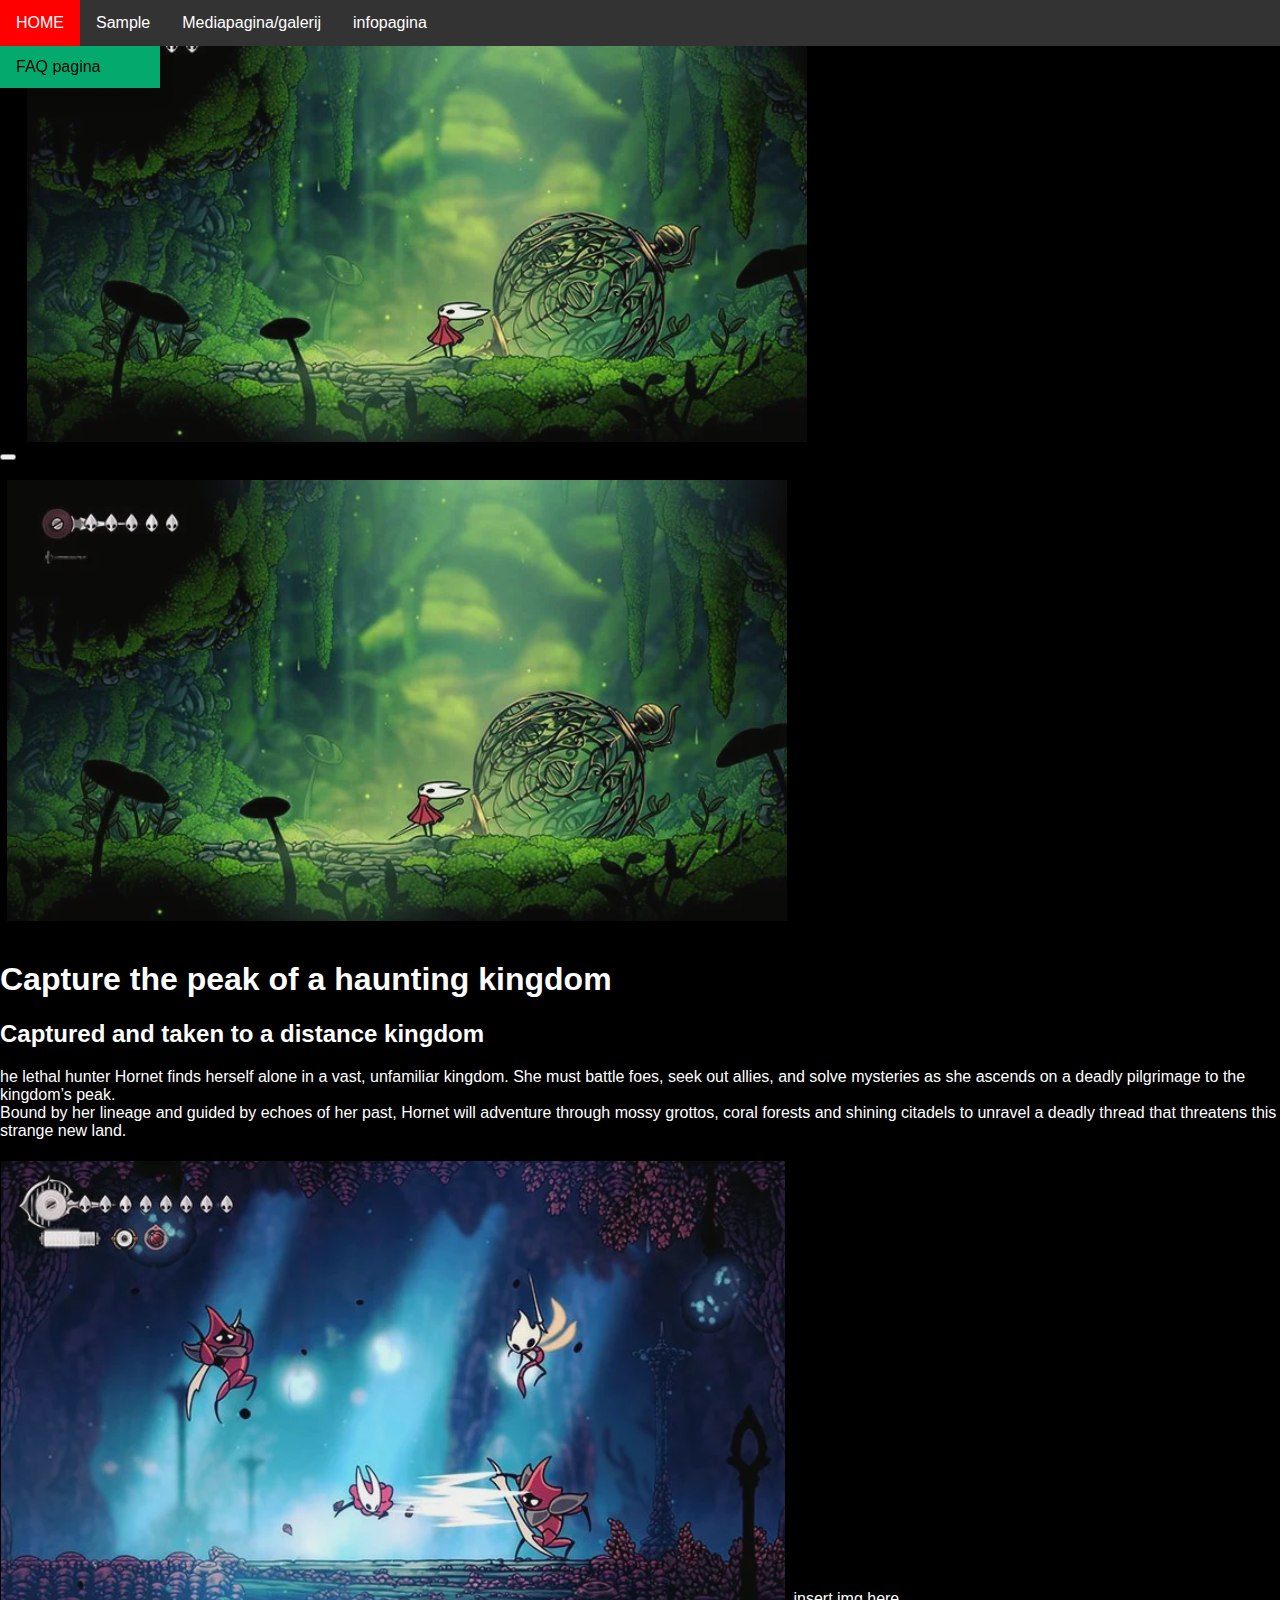
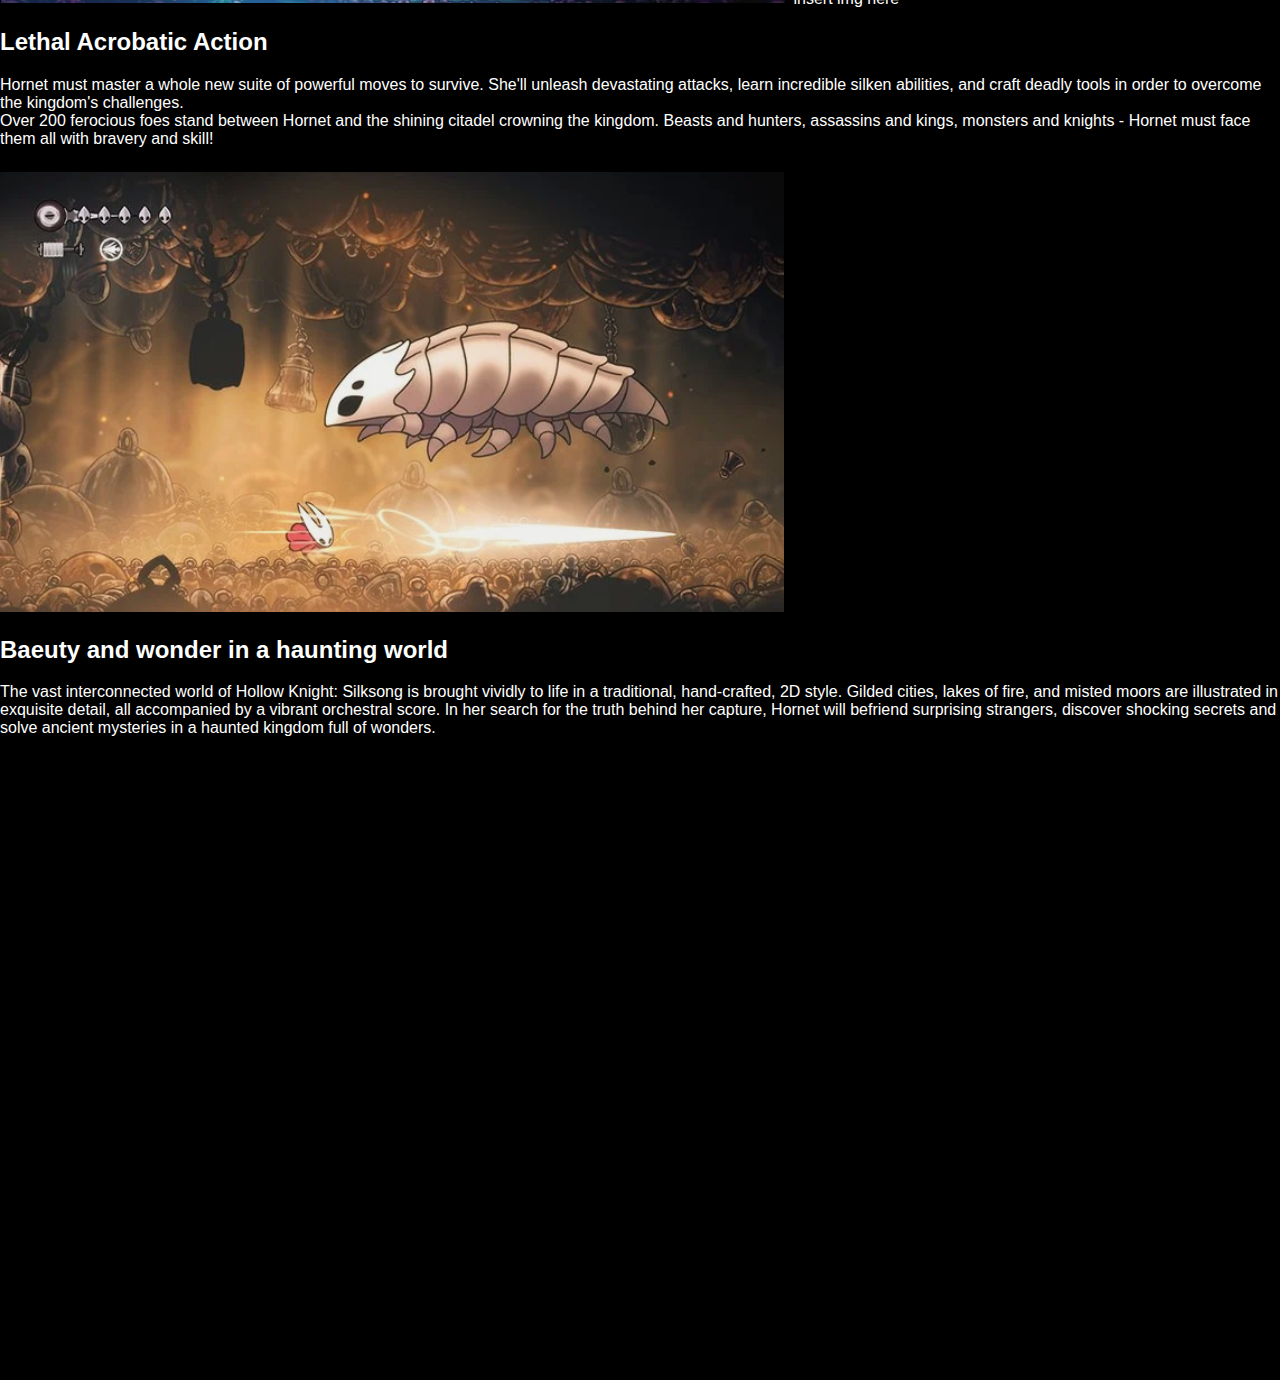
<file: home pagina/index.html>
<!DOCTYPE html>
<html lang="en">
<head>
    <meta charset="UTF-8">
    <meta name="viewport" content="width=device-width, initial-scale=1.0">
    <link rel="stylesheet" href="style.css" >
    <script src="app.js" defer></script>
    <title>Project</title>
</head>
<body>
    <header> 




        <button class="hamburger" id="hamburger"> </button>

        <ul>
            <li>
        <li class="dropdown"><a href="javascript:void(0)" class="dropbtn">HOME</a>
            <div class="dropdown-content">
                <a href="faq.html">FAQ pagina</a>
            </div>
        </li>
        
        <li class="dropdown"><a href="javascript:void(0)" class="dropbtn">Sample</a>
            <div class="dropdown-content">
                <a href="#Demo">Demo pagina</a>
            </div>
        </li>

        <li class="dropdown"><a href="javascript:void(0)" class="dropbtn">Mediapagina/galerij</a>
            <div class="dropdown-content">
                <a href="Media.html">galerij</a>
            </div>
        </li>
        
        <li class="dropdown"><a href="javascript:void(0)" class="dropbtn">infopagina</a>
            <div class="dropdown-content">
                <a href="info">ons team</a>
            </div>
        </li>
        
            </li>
        </ul>

        <img src="img/silksong img1.png" alt="fototje">
        
    </header>
    <br>
    

<section class="feature">
    <div class="featrue-image">
        <img src="img/silksong img1.png" alt="fototje">
    </div>

    <div class="feature-text">
        <h1> Capture the peak of a haunting kingdom </h1>
        <h2>Captured and taken  to a distance kingdom</h2>
     <p>he lethal hunter Hornet finds herself alone in a vast, unfamiliar kingdom.
    She must battle foes, seek out allies, and solve mysteries as she 
    ascends on a deadly pilgrimage to the kingdom’s peak.<br>
    Bound by her lineage and guided by echoes of her past, Hornet
    will adventure through mossy grottos, coral forests and shining citadels to unravel a deadly
    thread that threatens this strange new land.
    </p>
            <a href="#trailer" class="trailer-class" > 

            </a>
    </div>
</section>

    
<img src="img/silksong img2.png" alt="fototje">
insert img here

<h2>Lethal Acrobatic Action</h2>

<p> 
Hornet must master a whole new suite of powerful moves to survive. 
She'll unleash devastating attacks, learn incredible silken abilities, and craft deadly tools
in order to overcome the kingdom's challenges.<br> Over 200 ferocious foes stand between
Hornet and the shining citadel crowning the kingdom.
Beasts and hunters, assassins and kings, monsters and knights - Hornet must face them all
 with bravery and skill!</p>

 <img src="img/silksong img3.png" alt="fototje">
 <h2> Baeuty and wonder in a haunting world </h2>
 <p>The vast interconnected world of Hollow Knight: Silksong is brought vividly
to life in a traditional, hand-crafted, 2D style. Gilded cities, lakes of fire, and misted moors are illustrated
in exquisite detail, all accompanied by a vibrant orchestral score.
In her search for the truth behind her capture, Hornet will befriend surprising strangers, discover shocking secrets
and solve ancient mysteries in a haunted 
kingdom full of wonders. </p>

<section class="trailer">
    <h2></h2>
    <div class="trailer-container">
        <iframe
            src="https://www.youtube.com/watch?v=VA8_91BABoc"
            titel="hollow knight: silksong"
            allowfullscreen
            loading="lazy">
        </iframe>
    </div>

</section>

</body>
</html>
</file>
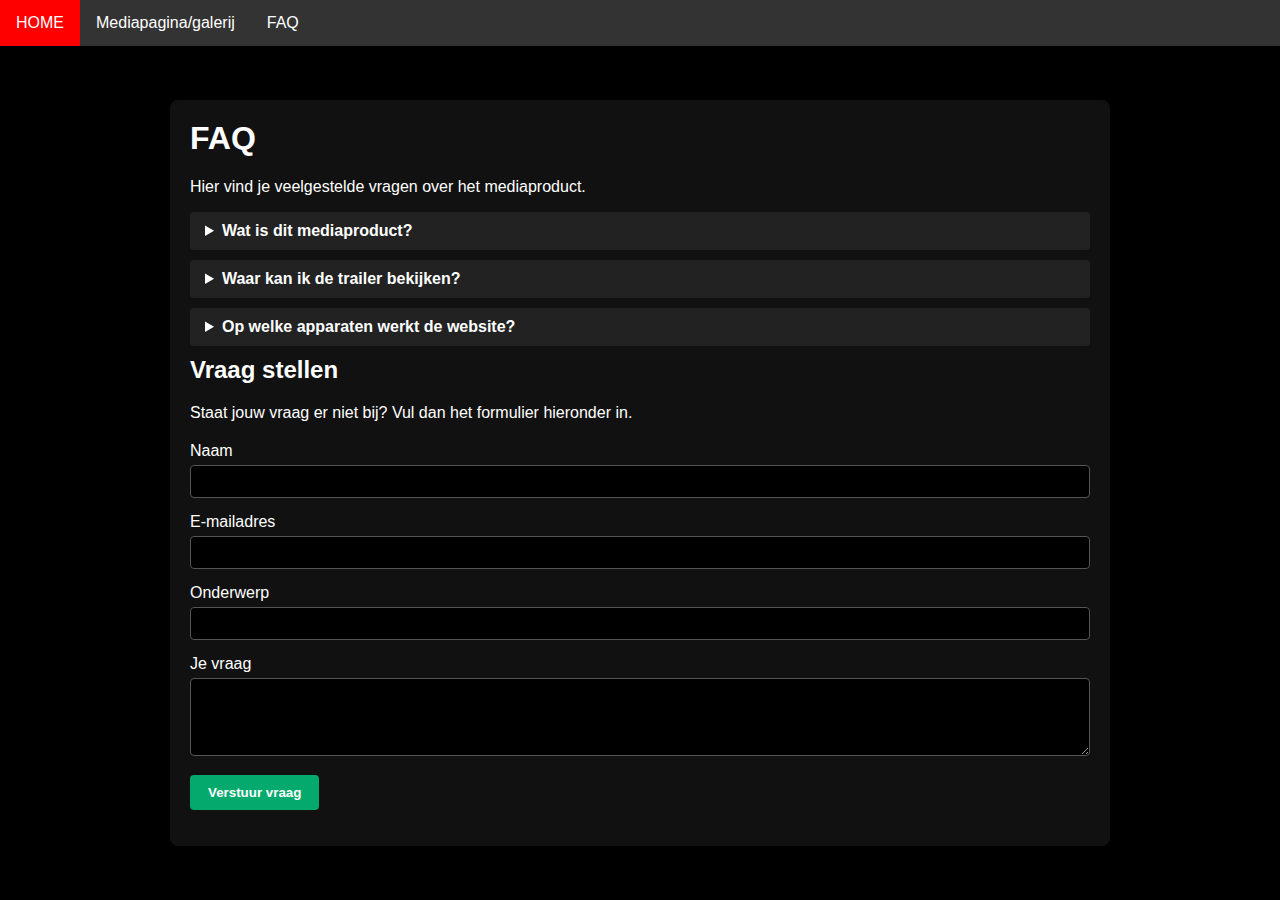
<file: faq.html>
<!DOCTYPE html>
<html lang="en">
<head>
    <meta charset="UTF-8">
    <meta name="viewport" content="width=device-width, initial-scale=1.0">
    <title>FAQ</title>
    <link rel="stylesheet" href="style.css">
</head>
<body>

    <header>
        <ul>
            <li class="dropdown"><a href="index.html" class="dropbtn">HOME</a></li>
            <li class="dropdown"><a href="media.html" class="dropbtn">Mediapagina/galerij</a></li>
            <li class="dropdown"><a href="faq.html" class="dropbtn">FAQ</a></li>
        </ul>
    </header>

     <section id="faq" class="faq-section">
        <h1>FAQ</h1>
        <p>Hier vind je veelgestelde vragen over het mediaproduct.</p>

         <div class="faq-list">
            <details>
                <summary>Wat is dit mediaproduct?</summary>
                <p>Dit is een promotiewebsite voor het mediaproduct gebaseerd op Hollow Knight Silksong.</p>
            </details>

             <details>
                <summary>Waar kan ik de trailer bekijken?</summary>
                <p>Op de homepagina staat de trailer bovenaan de pagina.</p>
            </details>
             <details>
                <summary>Op welke apparaten werkt de website?</summary>
                <p>De website is gemaakt voor desktop en laptop. Later kan er een mobiele versie worden toegevoegd.</p>
            </details>
        </div>
        <h2>Vraag stellen</h2>
        <p>Staat jouw vraag er niet bij? Vul dan het formulier hieronder in.</p>
        <form id="vraag-formulier" class="faq-form">
            <div class="form-group">
                <label for="naam">Naam</label>
                <input type="text" id="naam" name="naam" required>
            </div>
            <div class="form-group">
                <label for="email">E-mailadres</label>
                <input type="email" id="email" name="email" required>
            </div>
            <div class="form-group">
                <label for="onderwerp">Onderwerp</label>
                <input type="text" id="onderwerp" name="onderwerp" required>
            </div>
            <div class="form-group">
                <label for="vraag">Je vraag</label>
                <textarea id="vraag" name="vraag" rows="4" required></textarea>
            </div>
            <button type="submit">Verstuur vraag</button>
            <p id="form-bericht" class="form-bericht" aria-live="polite"></p>
            </form>
    </section>
    <script src="app.js"></script>
</body>
</html>
</file>
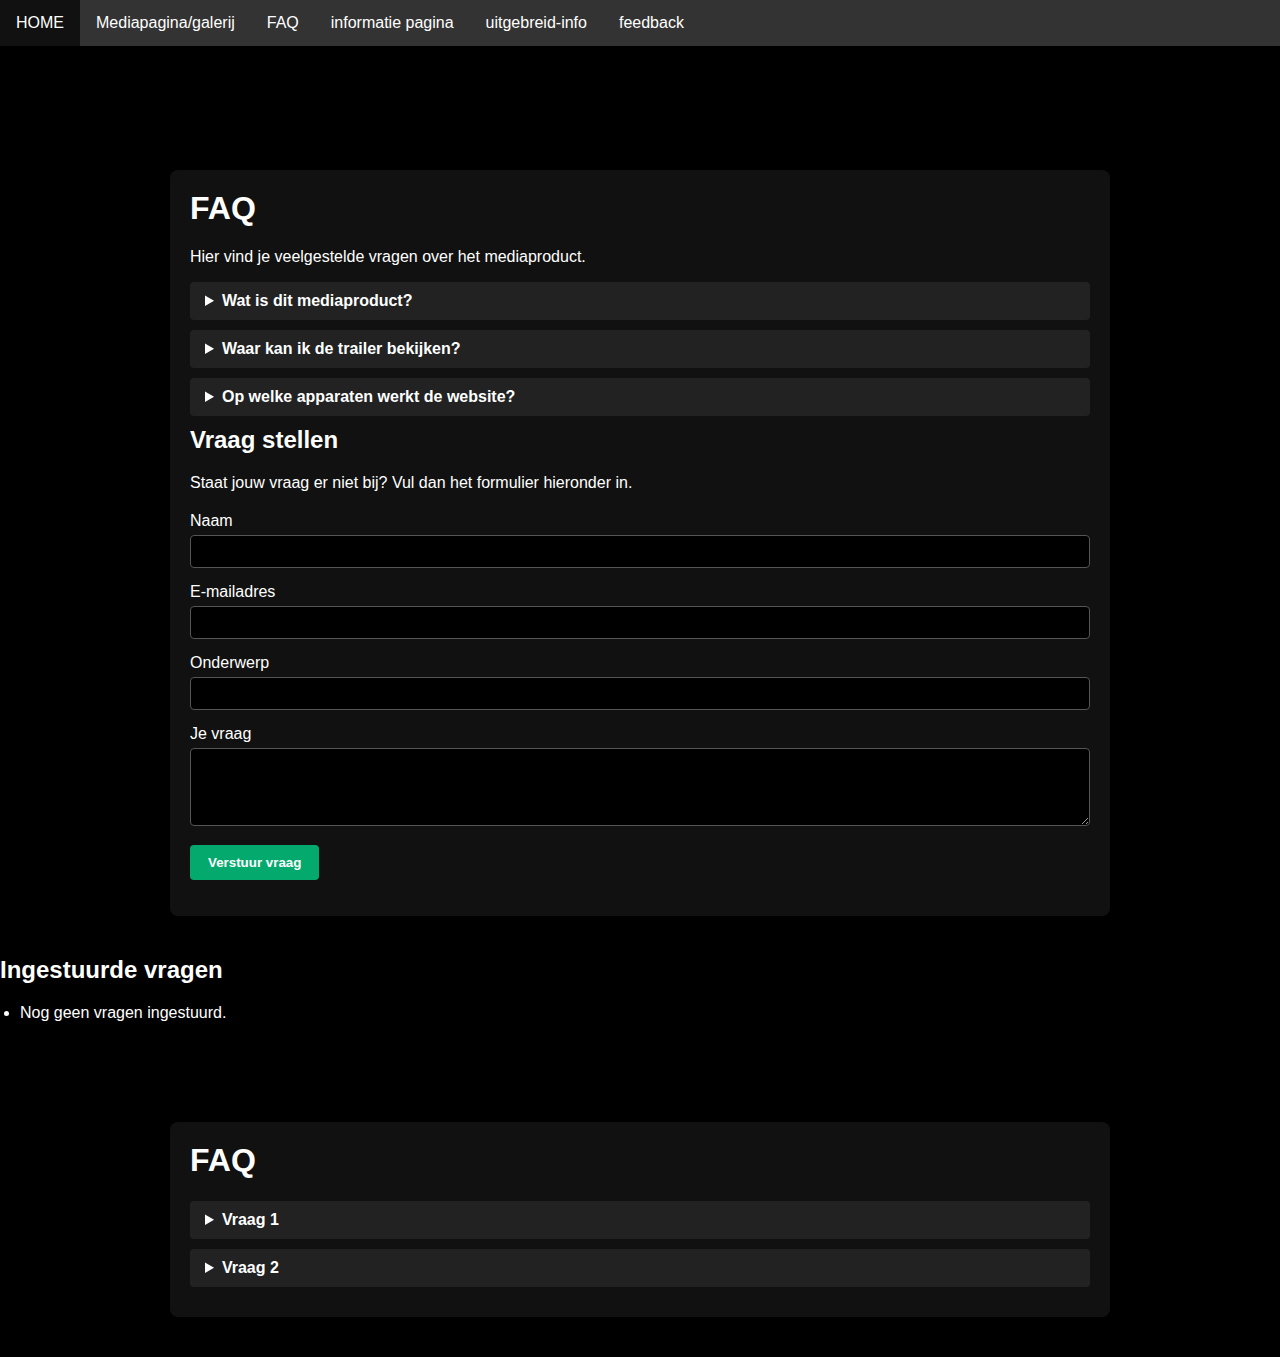
<file: Statische-website/faq.html>
<!DOCTYPE html>
<html lang="en">
<head>
    <meta charset="UTF-8">
    <meta name="viewport" content="width=device-width, initial-scale=1.0">
    <title>FAQ</title>
    <link rel="stylesheet" href="style.css">
</head>
<body>

    <header>
        <ul class="navbar">
            <li class="dropdown"><a href="home.html" class="dropbtn">HOME</a></li>
            <li class="dropdown"><a href="media.html" class="dropbtn">Mediapagina/galerij</a></li>
            <li class="dropdown"><a href="faq.html" class="dropbtn">FAQ</a></li>
            <li class="dropdown"><a href="info.html" class="dropbtn">informatie pagina</a></li>
            <li class="dropdown"><a href="uitgebreide-info.html" class="dropbtn">uitgebreid-info</a></li>
            <li class="dropdown"><a href="feedback.html" class="dropbtn">feedback</a></li>
        </ul class="navbar">
    </header>

     <section id="faq" class="faq-section">
        <h1>FAQ</h1>
        <p>Hier vind je veelgestelde vragen over het mediaproduct.</p>

         <div class="faq-list">
            <details>
                <summary>Wat is dit mediaproduct?</summary>
                <p>Dit is een promotiewebsite voor het mediaproduct gebaseerd op Hollow Knight Silksong.</p>
            </details>

             <details>
                <summary>Waar kan ik de trailer bekijken?</summary>
                <p>Op de homepagina staat de trailer bovenaan de pagina.</p>
            </details>
             <details>
                <summary>Op welke apparaten werkt de website?</summary>
                <p>De website is gemaakt voor desktop en laptop. Later kan er een mobiele versie worden toegevoegd.</p>
            </details>
        </div>
        <h2>Vraag stellen</h2>
        <p>Staat jouw vraag er niet bij? Vul dan het formulier hieronder in.</p>
        <form id="vraag-formulier" class="faq-form">
            <div class="form-group">
                <label for="naam">Naam</label>
                <input type="text" id="naam" name="naam" required>
            </div>
            <div class="form-group">
                <label for="email">E-mailadres</label>
                <input type="email" id="email" name="email" required>
            </div>
            <div class="form-group">
                <label for="onderwerp">Onderwerp</label>
                <input type="text" id="onderwerp" name="onderwerp" required>
            </div>
            <div class="form-group">
                <label for="vraag">Je vraag</label>
                <textarea id="vraag" name="vraag" rows="4" required></textarea>
            </div>
            <button type="submit">Verstuur vraag</button>
            <p id="form-bericht" class="form-bericht" aria-live="polite"></p>
            </form>
    </section>

    <h2>Ingestuurde vragen</h2>
<ul id="submitted-questions" class="info-list"></ul>

    <section class="faq-section">
  <h1>FAQ</h1>
  <div class="faq-list">
    <details>
      <summary>Vraag 1</summary>
      <p>Antwoord 1...</p>
    </details>

    <details>
      <summary>Vraag 2</summary>
      <p>Antwoord 2...</p>
    </details>
  </div>
</section>

    <script src="app.js"></script>
</body>
</html>
</file>
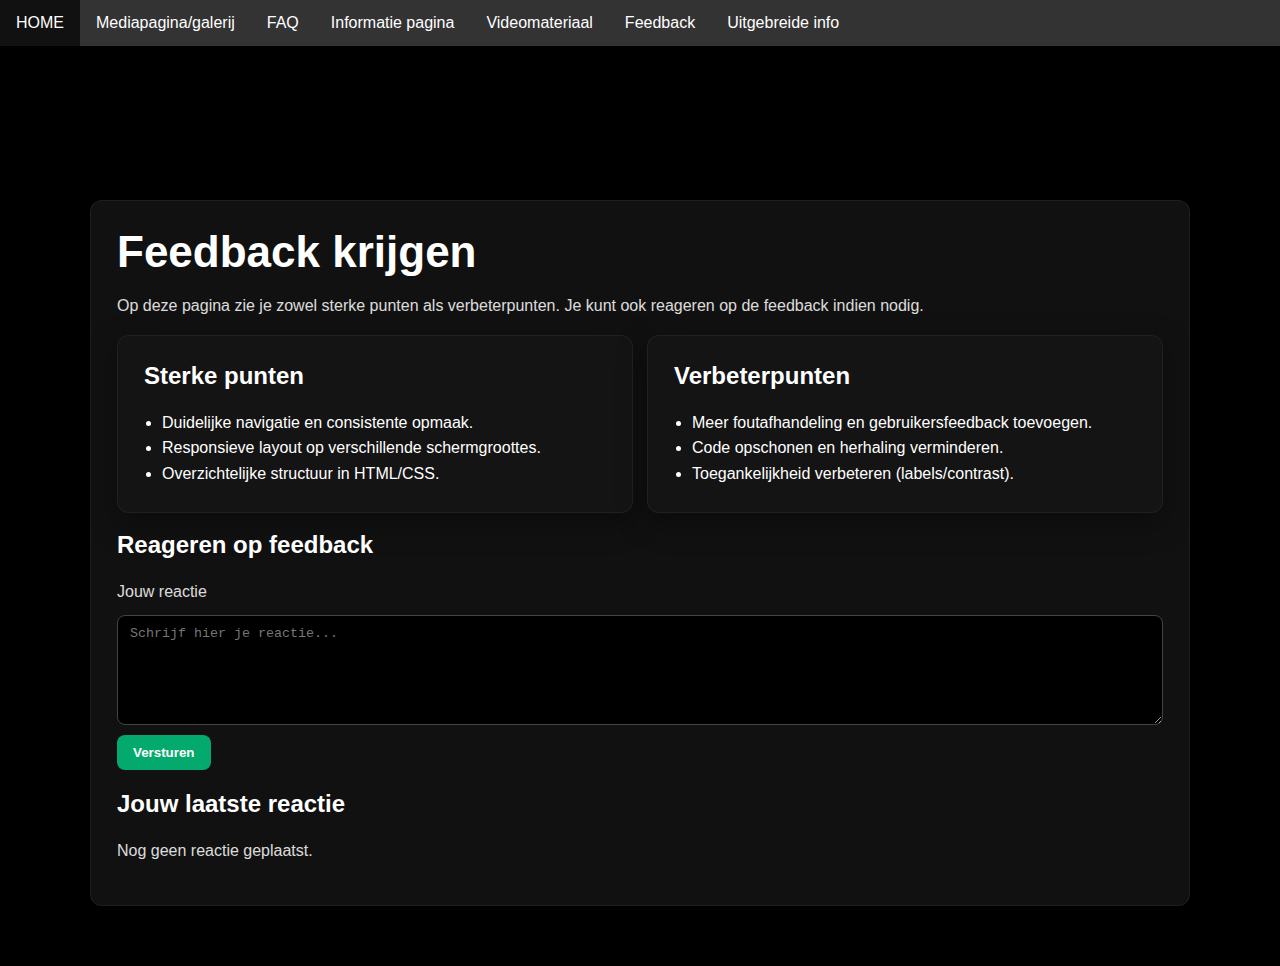
<file: Statische-website/feedback.html>
<!DOCTYPE html>
<html lang="nl">
<head>
  <meta charset="UTF-8" />
  <meta name="viewport" content="width=device-width, initial-scale=1.0" />
  <title>Feedback</title>
  <link rel="stylesheet" href="style.css" />
</head>
<body>

<header>
  <ul class="navbar">
    <li><a href="home.html">HOME</a></li>
    <li><a href="Media.html">Mediapagina/galerij</a></li>
    <li><a href="faq.html">FAQ</a></li>
    <li><a href="info.html">Informatie pagina</a></li>
    <li><a href="demo.html">Videomateriaal</a></li>
    <li><a href="feedback.html">Feedback</a></li>
    <li><a href="uitgebreid-info.html">Uitgebreide info</a></li>
  </ul>
</header>

<main id="feedback-page" class="page">
  <section class="card">
    <h1>Feedback krijgen</h1>
    <p class="muted">
      Op deze pagina zie je zowel sterke punten als verbeterpunten.
      Je kunt ook reageren op de feedback indien nodig.
    </p>

    <!-- SUCCESS -->
    <div id="feedback-ok">
      <div class="feedback-grid">
        <div class="card" style="background:#141414;">
          <h2 style="margin-top:0;">Sterke punten</h2>
          <ul class="feedback-list">
            <li>Duidelijke navigatie en consistente opmaak.</li>
            <li>Responsieve layout op verschillende schermgroottes.</li>
            <li>Overzichtelijke structuur in HTML/CSS.</li>
          </ul>
        </div>

        <div class="card" style="background:#141414;">
          <h2 style="margin-top:0;">Verbeterpunten</h2>
          <ul class="feedback-list">
            <li>Meer foutafhandeling en gebruikersfeedback toevoegen.</li>
            <li>Code opschonen en herhaling verminderen.</li>
            <li>Toegankelijkheid verbeteren (labels/contrast).</li>
          </ul>
        </div>
      </div>

      <h2 style="margin-top:18px;">Reageren op feedback</h2>
      <form id="reply-form" class="reply-box">
        <label for="reply" class="muted">Jouw reactie</label>
        <textarea id="reply" placeholder="Schrijf hier je reactie..."></textarea>
        <button type="submit">Versturen</button>
        <p id="reply-msg" class="success-msg">Reactie verzonden. Bedankt!</p>
      </form>
    </div>

    <!-- ERROR -->
    <div id="feedback-fail" class="error-box" style="display:none;">
      <strong>De feedback kan momenteel niet worden geladen. Probeer het later opnieuw.</strong>
    </div>

    <h2>Jouw laatste reactie</h2>
    <p id="saved-reply" class="muted"></p>
  </section>
</main>


<script src="app.js"></script>
</body>
</html>
</file>
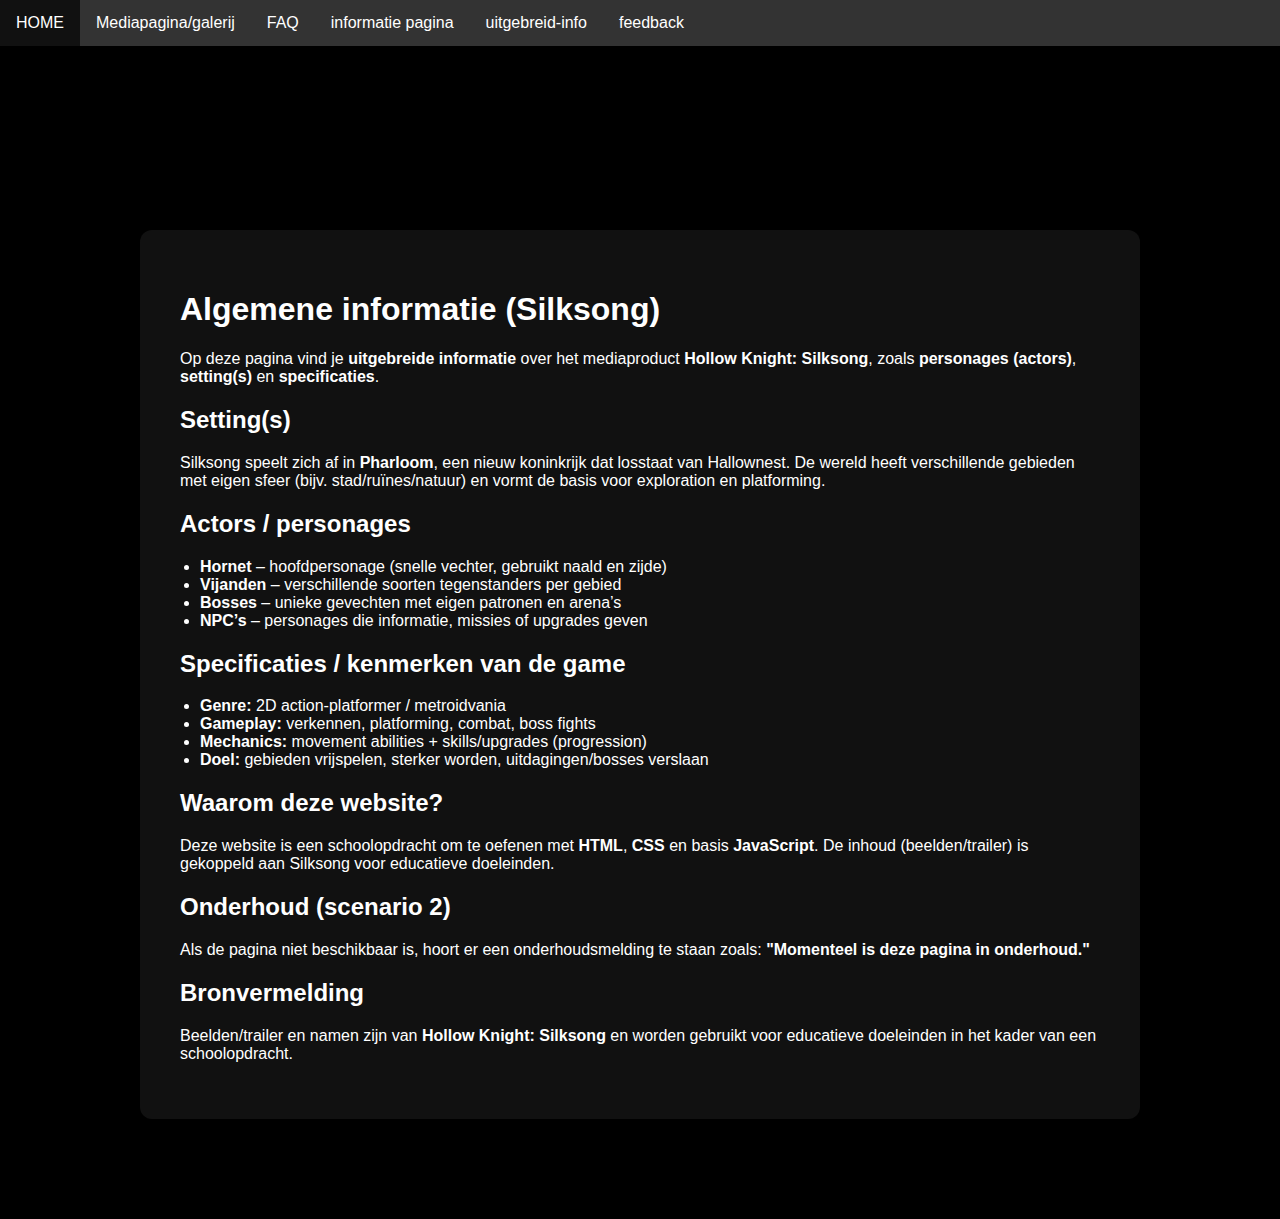
<file: Statische-website/info.html>
<!DOCTYPE html>
<html lang="nl">
<head>
  <meta charset="UTF-8" />
  <meta name="viewport" content="width=device-width, initial-scale=1.0" />
  <title>Algemene informatie</title>
  <link rel="stylesheet" href="style.css" />
</head>
<body>

<header>
  <ul class="navbar">
    <li class="dropdown"><a href="home.html" class="dropbtn">HOME</a></li>
    <li class="dropdown"><a href="media.html" class="dropbtn">Mediapagina/galerij</a></li>
    <li class="dropdown"><a href="faq.html" class="dropbtn">FAQ</a></li>
    <li class="dropdown"><a href="info.html" class="dropbtn">informatie pagina</a></li>
    <li class="dropdown"><a href="uitgebreide-info.html" class="dropbtn">uitgebreid-info</a></li>
    <li class="dropdown"><a href="feedback.html" class="dropbtn">feedback</a></li>
  </ul>
</header>

<main class="info-page">
  <section class="info-section">
    <h1>Algemene informatie (Silksong)</h1>
    <p>
      Op deze pagina vind je <strong>uitgebreide informatie</strong> over het mediaproduct
      <strong>Hollow Knight: Silksong</strong>, zoals <strong>personages (actors)</strong>,
      <strong>setting(s)</strong> en <strong>specificaties</strong>.
    </p>

    <h2>Setting(s)</h2>
    <p>
      Silksong speelt zich af in <strong>Pharloom</strong>, een nieuw koninkrijk dat losstaat van Hallownest.
      De wereld heeft verschillende gebieden met eigen sfeer (bijv. stad/ruïnes/natuur) en vormt de basis
      voor exploration en platforming.
    </p>

    <h2>Actors / personages</h2>
    <ul class="info-list">
      <li><strong>Hornet</strong> – hoofdpersonage (snelle vechter, gebruikt naald en zijde)</li>
      <li><strong>Vijanden</strong> – verschillende soorten tegenstanders per gebied</li>
      <li><strong>Bosses</strong> – unieke gevechten met eigen patronen en arena’s</li>
      <li><strong>NPC’s</strong> – personages die informatie, missies of upgrades geven</li>
    </ul>

    <h2>Specificaties / kenmerken van de game</h2>
    <ul class="info-list">
      <li><strong>Genre:</strong> 2D action-platformer / metroidvania</li>
      <li><strong>Gameplay:</strong> verkennen, platforming, combat, boss fights</li>
      <li><strong>Mechanics:</strong> movement abilities + skills/upgrades (progression)</li>
      <li><strong>Doel:</strong> gebieden vrijspelen, sterker worden, uitdagingen/bosses verslaan</li>
    </ul>

    <h2>Waarom deze website?</h2>
    <p>
      Deze website is een schoolopdracht om te oefenen met <strong>HTML</strong>, <strong>CSS</strong> en basis
      <strong>JavaScript</strong>. De inhoud (beelden/trailer) is gekoppeld aan Silksong voor educatieve doeleinden.
    </p>

    <h2>Onderhoud (scenario 2)</h2>
    <p>
      Als de pagina niet beschikbaar is, hoort er een onderhoudsmelding te staan zoals:
      <strong>"Momenteel is deze pagina in onderhoud."</strong>
    </p>

    <h2>Bronvermelding</h2>
    <p>
      Beelden/trailer en namen zijn van <strong>Hollow Knight: Silksong</strong> en worden gebruikt voor educatieve doeleinden
      in het kader van een schoolopdracht.
    </p>
  </section>
</main>

</body>
</html>
</file>
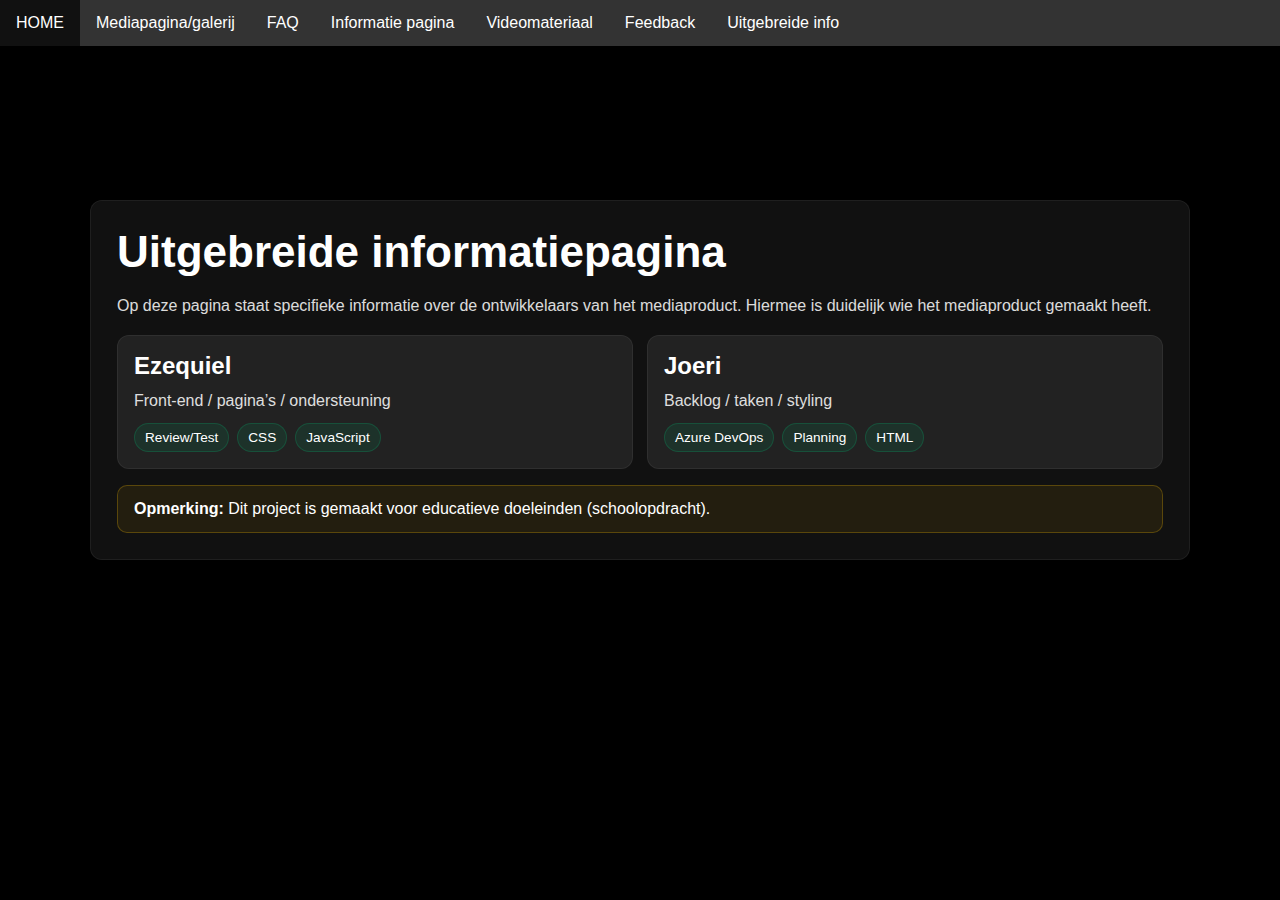
<file: Statische-website/uitgebreide-info.html>
<!DOCTYPE html>
<html lang="nl">
<head>
  <meta charset="UTF-8" />
  <meta name="viewport" content="width=device-width, initial-scale=1.0" />
  <title>Uitgebreide informatie</title>
  <link rel="stylesheet" href="style.css" />
</head>
<body>

<header>
  <ul class="navbar">
    <li><a href="home.html">HOME</a></li>
    <li><a href="Media.html">Mediapagina/galerij</a></li>
    <li><a href="faq.html">FAQ</a></li>
    <li><a href="info.html">Informatie pagina</a></li>
    <li><a href="demo.html">Videomateriaal</a></li>
    <li><a href="feedback.html">Feedback</a></li>
    <li><a href="uitgebreid-info.html">Uitgebreide info</a></li>
  </ul>
</header>

<main id="dev-page" class="page">
  <section class="card">
    <h1>Uitgebreide informatiepagina</h1>
    <p class="muted">
      Op deze pagina staat specifieke informatie over de ontwikkelaars van het mediaproduct.
      Hiermee is duidelijk wie het mediaproduct gemaakt heeft.
    </p>

    <!-- SUCCESS -->
    <div id="dev-ok">
      <div class="dev-cards">
        <div class="dev-card">
          <h2 style="margin:0;">Ezequiel</h2>
          <p class="muted" style="margin:8px 0 0 0;">Front-end / pagina’s / ondersteuning</p>
          <div class="badges">
            <span class="badge">Review/Test</span>
            <span class="badge">CSS</span>
            <span class="badge">JavaScript</span>
          </div>
        </div>

        <div class="dev-card">
          <h2 style="margin:0;">Joeri</h2>
          <p class="muted" style="margin:8px 0 0 0;">Backlog / taken / styling</p>
          <div class="badges">
            <span class="badge">Azure DevOps</span>
            <span class="badge">Planning</span>
            <span class="badge">HTML</span>
          </div>
        </div>
      </div>

      <div class="notice">
        <strong>Opmerking:</strong> Dit project is gemaakt voor educatieve doeleinden (schoolopdracht).
      </div>
    </div>

    <!-- ERROR -->
    <div id="dev-fail" class="error-box" style="display:none;">
      <strong>Deze pagina is momenteel niet beschikbaar.</strong>
    </div>
  </section>
</main>

<script src="app.js"></script>
</body>
</html>
</file>
<file: home pagina/style.css>
body {
    background-color: rgb(0, 0, 0);
    color: rgb(255, 255, 255);
    font-family: Arial, Helvetica, sans-serif;
    margin: 0;
}


.trailer {
    padding: 50px 20px;
    text-align: center;
}

.trailer-container {
    max-width: 900px;
    margin: 0 auto;
}

.trailer-container iframe {
    width: 100%;
    aspect-ratio: 16 / 9;
    border: none;
    display: block;
}

ul {
    list-style-type:none;
    margin: 0;
    padding: 0;
    background-color: #333333;
}

ul li {
    float: left;
}

ul li a {
    display: block;
    color: white;
    text-align: center;
    padding: 14px 16px;
    text-decoration: none;
}

ul li a:hover {
    background-color: #111111;
}

ul {
    position: fixed;
    top: 0;
    width: 100%;
}



li a, .dropbtn {
    display: inline-block;
    color: white;
    text-align: center;
    padding: 14px 16px;
    text-decoration: none;
}

li a:hover, .dropdown:hover .dropbtn {
    background-color: red;
}

li.dropdown {
    display: inline-block;
    position: relative;
}

.dropdown-content {
    display: none;
    position:absolute;
    top: 100%;
    left: 0;
    background-color:#04AA6D;
    min-width: 160px;
    box-shadow: 0px 8px 16px 0px  rgba(0,0,0,0.2);
    z-index: 999;
}

.dropdown-content a {
    color: black;
    padding: 12px 16px;
    text-decoration: none;
    display: block;
    text-align: left;
}

.dropdown-content a:hover {background-color: #f1f1f1}

.dropdown:hover .dropdown-content {
    display: block;
}

.faq-section {
    max-width: 900px;
    margin: 100px auto 40px; /* 100px zodat het onder je fixed menu valt */
    padding: 20px;
    background-color: #111;
    border-radius: 8px;
}

.faq-section h1,
.faq-section h2 {
    margin-top: 0;
    color: #ffffff;
}

.faq-list details {
    background-color: #222;
    margin-bottom: 10px;
    padding: 10px 15px;
    border-radius: 4px;
}

.faq-list summary {
    cursor: pointer;
    font-weight: bold;
}

.faq-list p {
    margin-top: 8px;
}

/* Formulier */

.faq-form {
    margin-top: 20px;
}

.form-group {
    margin-bottom: 15px;
}

.form-group label {
    display: block;
    margin-bottom: 5px;
}

.form-group input,
.form-group textarea {
    width: 100%;
    padding: 8px 10px;
    border-radius: 4px;
    border: 1px solid #555;
    background-color: #000;
    color: #fff;
    box-sizing: border-box;
}

.faq-form button {
    padding: 10px 18px;
    border: none;
    border-radius: 4px;
    background-color: #04AA6D;
    color: #fff;
    cursor: pointer;
    font-weight: bold;
}

.faq-form button:hover {
    background-color: #038757;
}

.form-bericht {
    margin-top: 10px;
    color: #04AA6D;
    font-weight: bold;
}

.media-section {
    max-width: 1000px;
    margin: 100px auto 40px; /* onder het fixed menu */
    padding: 20px;
}

.media-section h1 {
    margin-top: 0;
}

.gallery {
    display: grid;
    grid-template-columns: repeat(auto-fit, minmax(180px, 1fr));
    gap: 15px;
    margin-top: 20px;
}

.gallery-item {
    background-color: #111;
    border-radius: 6px;
    overflow: hidden;
    text-align: center;
    cursor: pointer;
}

.gallery-item img {
    width: 100%;
    display: block;
}

.gallery-item figcaption {
    padding: 8px 10px;
    font-size: 0.9rem;
}

/* Modal (vergrote afbeelding) */

.image-modal {
    display: none;
    position: fixed;
    z-index: 999;
    left: 0;
    top: 0;
    width: 100%;
    height: 100%;
    overflow: auto;
    background-color: rgba(0,0,0,0.85);
}

.image-modal .modal-content {
    display: block;
    max-width: 80%;
    max-height: 80vh;
    margin: 60px auto 10px;
}

#modal-caption {
    text-align: center;
    color: #fff;
    margin-bottom: 40px;
}

.modal-close {
    position: absolute;
    right: 20px;
    top: 10px;
    font-size: 40px;
    font-weight: bold;
    color: #fff;
    cursor: pointer;
}
</file>
<file: style.css>
body {
    background-color: rgb(0, 0, 0);
    color: rgb(255, 255, 255);
    font-family: Arial, Helvetica, sans-serif;
    margin: 0;
}


.trailer {
    padding: 50px 20px;
    text-align: center;
}

.trailer-container {
    max-width: 900px;
    margin: 0 auto;
}

.trailer-container iframe {
    width: 100%;
    aspect-ratio: 16 / 9;
    border: none;
    display: block;
}

ul {
    list-style-type:none;
    margin: 0;
    padding: 0;
    background-color: #333333;
}

ul li {
    float: left;
}

ul li a {
    display: block;
    color: white;
    text-align: center;
    padding: 14px 16px;
    text-decoration: none;
}

ul li a:hover {
    background-color: #111111;
}

ul {
    position: fixed;
    top: 0;
    width: 100%;
}



li a, .dropbtn {
    display: inline-block;
    color: white;
    text-align: center;
    padding: 14px 16px;
    text-decoration: none;
}

li a:hover, .dropdown:hover .dropbtn {
    background-color: red;
}

li.dropdown {
    display: inline-block;
    position: relative;
}

.dropdown-content {
    display: none;
    position:absolute;
    top: 100%;
    left: 0;
    background-color:#04AA6D;
    min-width: 160px;
    box-shadow: 0px 8px 16px 0px  rgba(0,0,0,0.2);
    z-index: 999;
}

.dropdown-content a {
    color: black;
    padding: 12px 16px;
    text-decoration: none;
    display: block;
    text-align: left;
}

.dropdown-content a:hover {background-color: #f1f1f1}

.dropdown:hover .dropdown-content {
    display: block;
}

.faq-section {
    max-width: 900px;
    margin: 100px auto 40px; /* 100px zodat het onder je fixed menu valt */
    padding: 20px;
    background-color: #111;
    border-radius: 8px;
}

.faq-section h1,
.faq-section h2 {
    margin-top: 0;
    color: #ffffff;
}

.faq-list details {
    background-color: #222;
    margin-bottom: 10px;
    padding: 10px 15px;
    border-radius: 4px;
}

.faq-list summary {
    cursor: pointer;
    font-weight: bold;
}

.faq-list p {
    margin-top: 8px;
}

/* Formulier */

.faq-form {
    margin-top: 20px;
}

.form-group {
    margin-bottom: 15px;
}

.form-group label {
    display: block;
    margin-bottom: 5px;
}

.form-group input,
.form-group textarea {
    width: 100%;
    padding: 8px 10px;
    border-radius: 4px;
    border: 1px solid #555;
    background-color: #000;
    color: #fff;
    box-sizing: border-box;
}

.faq-form button {
    padding: 10px 18px;
    border: none;
    border-radius: 4px;
    background-color: #04AA6D;
    color: #fff;
    cursor: pointer;
    font-weight: bold;
}

.faq-form button:hover {
    background-color: #038757;
}

.form-bericht {
    margin-top: 10px;
    color: #04AA6D;
    font-weight: bold;
}

.media-section {
    max-width: 1000px;
    margin: 100px auto 40px; /* onder het fixed menu */
    padding: 20px;
}

.media-section h1 {
    margin-top: 0;
}

.gallery {
    display: grid;
    grid-template-columns: repeat(auto-fit, minmax(180px, 1fr));
    gap: 15px;
    margin-top: 20px;
}

.gallery-item {
    background-color: #111;
    border-radius: 6px;
    overflow: hidden;
    text-align: center;
    cursor: pointer;
}

.gallery-item img {
    width: 100%;
    display: block;
}

.gallery-item figcaption {
    padding: 8px 10px;
    font-size: 0.9rem;
}

/* Modal (vergrote afbeelding) */

.image-modal {
    display: none;
    position: fixed;
    z-index: 999;
    left: 0;
    top: 0;
    width: 100%;
    height: 100%;
    overflow: auto;
    background-color: rgba(0,0,0,0.85);
}

.image-modal .modal-content {
    display: block;
    max-width: 80%;
    max-height: 80vh;
    margin: 60px auto 10px;
}

#modal-caption {
    text-align: center;
    color: #fff;
    margin-bottom: 40px;
}

.modal-close {
    position: absolute;
    right: 20px;
    top: 10px;
    font-size: 40px;
    font-weight: bold;
    color: #fff;
    cursor: pointer;
}
</file>
<file: Statische-website/style.css>
/* =========================
   GLOBAL
========================= */
body {
  background-color: rgb(0, 0, 0);
  color: rgb(255, 255, 255);
  font-family: Arial, Helvetica, sans-serif;
  margin: 0;
  padding-top: 70px; /* hoogte van je fixed navbar */
}

/* =========================
   NAVBAR (ONLY)
   - 
========================= */
.navbar {
  list-style: none;
  margin: 0;
  padding: 0;
  background: #333;

  position: fixed;
  top: 0;
  left: 0;
  width: 100%;
  z-index: 9999;

  display: flex;
  flex-wrap: wrap;
}

.navbar > li {
  position: relative;
}

.navbar a,
.navbar .dropbtn {
  display: block;
  color: white;
  text-align: center;
  padding: 14px 16px;
  text-decoration: none;
}

.navbar a:hover,
.navbar .dropdown:hover .dropbtn {
  background-color: #111;
}

/* Dropdown */
.navbar .dropdown-content {
  display: none;
  position: absolute;
  top: 100%;
  left: 0;

  background-color: #04AA6D;
  min-width: 160px;
  box-shadow: 0px 8px 16px 0px rgba(0, 0, 0, 0.2);
  z-index: 99999;
}

.navbar .dropdown-content a {
  color: black;
  padding: 12px 16px;
  text-decoration: none;
  display: block;
  text-align: left;
}

.navbar .dropdown-content a:hover {
  background-color: #f1f1f1;
}

.navbar .dropdown:hover .dropdown-content {
  display: block;
}

/* =========================
   HERO (video banner)
========================= */
.hero {
  position: relative;
  height: 70vh;
  min-height: 420px;
  overflow: hidden;
  background: black;
}

.hero__video {
  position: absolute;
  inset: 0;
  width: 100%;
  height: 100%;
  object-fit: cover;
}

.hero__overlay {
  position: absolute;
  inset: 0;
  background: rgba(0, 0, 0, 0.35);
}

.hero__content {
  position: relative;
  z-index: 2;
  height: 100%;
  display: flex;
  flex-direction: column;
  justify-content: flex-end;
  padding: 60px 24px;
  max-width: 1200px;
  margin: 0 auto;
  color: white;
}

.hero__content h1 {
  font-size: clamp(32px, 5vw, 72px);
  margin: 0 0 10px 0;
}

.hero__content p {
  font-size: clamp(16px, 2vw, 28px);
  margin: 0;
  opacity: 0.9;
}

@media (prefers-reduced-motion: reduce) {
  .hero__video {
    display: none;
  }
  .hero {
    background: url("") center/cover no-repeat;
  }
}

/* optional */
.site-nav {
  position: relative;
  z-index: 3;
}

/* =========================
   FEATURE SECTIONS
========================= */
.feature {
  display: flex;
  align-items: center;
  justify-content: space-between;
  gap: 60px;
  max-width: 1200px;
  margin: 0 auto;
  padding: 80px 24px;
}

.feature__media {
  flex: 1;
}

.feature__media img {
  width: 100%;
  max-width: 520px;
  height: auto;
  display: block;
}

.feature__text {
  flex: 1;
  max-width: 520px;
}

.feature--reverse {
  flex-direction: row-reverse;
}

/* Mobile */
@media (max-width: 900px) {
  .feature {
    flex-direction: column;
    text-align: left;
  }

  .feature__media img {
    max-width: 100%;
  }

  .feature__text {
    max-width: 100%;
  }

  .feature--reverse {
    flex-direction: column;
  }
}

/* =========================
   FAQ
========================= */
.faq-section {
  max-width: 900px;
  margin: 100px auto 40px;
  padding: 20px;
  background-color: #111;
  border-radius: 8px;
}

.faq-section h1,
.faq-section h2 {
  margin-top: 0;
  color: #ffffff;
}

.faq-list details {
  background-color: #222;
  margin-bottom: 10px;
  padding: 10px 15px;
  border-radius: 4px;
}

.faq-list summary {
  cursor: pointer;
  font-weight: bold;
}

.faq-list p {
  margin-top: 8px;
}

.faq-form {
  margin-top: 20px;
}

.form-group {
  margin-bottom: 15px;
}

.form-group label {
  display: block;
  margin-bottom: 5px;
}

.form-group input,
.form-group textarea {
  width: 100%;
  padding: 8px 10px;
  border-radius: 4px;
  border: 1px solid #555;
  background-color: #000;
  color: #fff;
  box-sizing: border-box;
}

.faq-form button {
  padding: 10px 18px;
  border: none;
  border-radius: 4px;
  background-color: #04AA6D;
  color: #fff;
  cursor: pointer;
  font-weight: bold;
}

.faq-form button:hover {
  background-color: #038757;
}

.form-bericht {
  margin-top: 10px;
  color: #04AA6D;
  font-weight: bold;
}

/* =========================
   MEDIA / GALLERY
========================= */
.media-section {
  max-width: 1000px;
  margin: 100px auto 40px;
  padding: 20px;
}

.media-section h1 {
  margin-top: 0;
}

.gallery {
  display: grid;
  grid-template-columns: repeat(auto-fit, minmax(180px, 1fr));
  gap: 15px;
  margin-top: 20px;
}

.gallery-item {
  background-color: #111;
  border-radius: 6px;
  overflow: hidden;
  text-align: center;
  cursor: pointer;
  position: relative;
  padding-bottom: 10px; /* ruimte voor knop */
}

.gallery-item img {
  width: 100%;
  display: block;
}

.gallery-item figcaption {
  padding: 8px 10px;
  font-size: 0.9rem;
}

/* Modal */
.image-modal {
  display: none;
  position: fixed;
  z-index: 999;
  left: 0;
  top: 0;
  width: 100%;
  height: 100%;
  overflow: auto;
  background-color: rgba(0, 0, 0, 0.85);
}

.image-modal .modal-content {
  display: block;
  max-width: 80%;
  max-height: 80vh;
  margin: 60px auto 10px;
}

#modal-caption {
  text-align: center;
  color: #fff;
  margin-bottom: 40px;
}

.modal-close {
  position: absolute;
  right: 20px;
  top: 10px;
  font-size: 40px;
  font-weight: bold;
  color: #fff;
  cursor: pointer;
}

/* Trailer */
.trailer {
  padding: 50px 20px;
  text-align: center;
}

.trailer-container {
  max-width: 900px;
  margin: 0 auto;
}

.trailer-container iframe {
  width: 100%;
  aspect-ratio: 16 / 9;
  border: none;
  display: block;
}

/* =========================
   DOWNLOAD BUTTONS
========================= */
.download-one {
  margin: 8px auto 0;
  padding: 8px 14px;
  border: none;
  border-radius: 4px;
  background-color: #04AA6D;
  color: #fff;
  cursor: pointer;
  font-weight: bold;
}

.download-one:hover {
  background-color: #038757;
}

.download-bar {
  margin-top: 18px;
  display: flex;
  gap: 12px;
  align-items: center;
  flex-wrap: wrap;
}

#download-all {
  padding: 10px 18px;
  border: none;
  border-radius: 4px;
  background-color: #04AA6D;
  color: #fff;
  cursor: pointer;
  font-weight: bold;
}

#download-all:hover {
  background-color: #038757;
}

.download-msg {
  margin: 0;
  font-weight: bold;
  color: #04AA6D;
}

/* =========================
   INFO PAGE
========================= */
.info-page {
  max-width: 1000px;
  margin: 100px auto 40px;
  padding: 20px;
}

.info-section {
  max-width: 1000px;
  margin: 40px auto;
  padding: 40px;
  background-color: #111;
  border-radius: 12px;
}

/* IMPORTANT: this UL is a normal list, NOT navbar */
.info-list {
  list-style: disc;
  padding-left: 20px;
  margin: 10px 0 20px;
}

.team-cards {
  display: grid;
  grid-template-columns: repeat(auto-fit, minmax(220px, 1fr));
  gap: 12px;
  margin-top: 10px;
}

.team-card {
  background: #222;
  border-radius: 8px;
  padding: 14px;
}

/* ===== Sprint 3 shared layout ===== */
.page {
  max-width: 1100px;
  margin: 110px auto 40px;
  padding: 20px;
}

.card {
  background: #111;
  border-radius: 12px;
  padding: 26px;
  border: 1px solid rgba(255,255,255,0.06);
  box-shadow: 0 10px 30px rgba(0,0,0,0.35);
}

.page h1 {
  margin: 0 0 12px 0;
  font-size: clamp(28px, 4vw, 44px);
}

.muted {
  opacity: 0.85;
  line-height: 1.6;
}

.notice {
  margin-top: 16px;
  padding: 14px 16px;
  border-radius: 10px;
  background: rgba(255, 196, 0, 0.08);
  border: 1px solid rgba(255, 196, 0, 0.25);
}

.error-box {
  margin-top: 16px;
  padding: 16px;
  border-radius: 10px;
  background: rgba(255,0,0,0.08);
  border: 1px solid rgba(255,0,0,0.25);
}

/* ===== Video page ===== */
.video-wrap {
  width: 100%;
  max-width: 900px;
  margin: 18px auto 0;
}

.video-wrap video {
  width: 100%;
  height: auto;
  display: block;
  border-radius: 12px;
  background: #000;
  border: 1px solid rgba(255,255,255,0.08);
}

/* ===== Feedback page ===== */
.feedback-grid {
  display: grid;
  grid-template-columns: 1fr 1fr;
  gap: 14px;
  margin-top: 16px;
}

@media (max-width: 900px) {
  .feedback-grid {
    grid-template-columns: 1fr;
  }
}

.feedback-list {
  margin: 0;
  padding-left: 18px;
  line-height: 1.6;
}

.reply-box {
  margin-top: 18px;
  display: grid;
  gap: 10px;
}

.reply-box textarea {
  width: 100%;
  min-height: 110px;
  resize: vertical;
  padding: 10px 12px;
  border-radius: 8px;
  border: 1px solid #444;
  background: #000;
  color: #fff;
  box-sizing: border-box;
}

.reply-box button {
  width: fit-content;
  padding: 10px 16px;
  border: none;
  border-radius: 8px;
  background-color: #04AA6D;
  color: #fff;
  cursor: pointer;
  font-weight: bold;
}

.reply-box button:hover {
  background-color: #038757;
}

.success-msg {
  margin: 0;
  color: #04AA6D;
  font-weight: bold;
  display: none;
}

/* ===== Uitgebreide info page ===== */
.dev-cards {
  display: grid;
  grid-template-columns: repeat(auto-fit, minmax(240px, 1fr));
  gap: 14px;
  margin-top: 16px;
}

.dev-card {
  background: #222;
  border-radius: 12px;
  padding: 16px;
  border: 1px solid rgba(255,255,255,0.06);
}

.badges {
  display: flex;
  flex-wrap: wrap;
  gap: 8px;
  margin-top: 10px;
}

.badge {
  font-size: 0.85rem;
  padding: 6px 10px;
  border-radius: 999px;
  background: rgba(4, 170, 109, 0.12);
  border: 1px solid rgba(4, 170, 109, 0.25);
}

/* ===== FAQ error injection ===== */
.faq-error {
  margin-top: 8px;
  padding: 10px 12px;
  border-radius: 8px;
  background: rgba(255,0,0,0.08);
  border: 1px solid rgba(255,0,0,0.25);
}

/* ===== Trailer positioning fix ===== */
#video-ok {
  max-width: 800px;      /* smaller */
  margin: 20px auto 20px 80px; /* push to the left */
}

#trailer-video {
  width: 100%;
  height: auto;
  border-radius: 12px;
}
</file>
